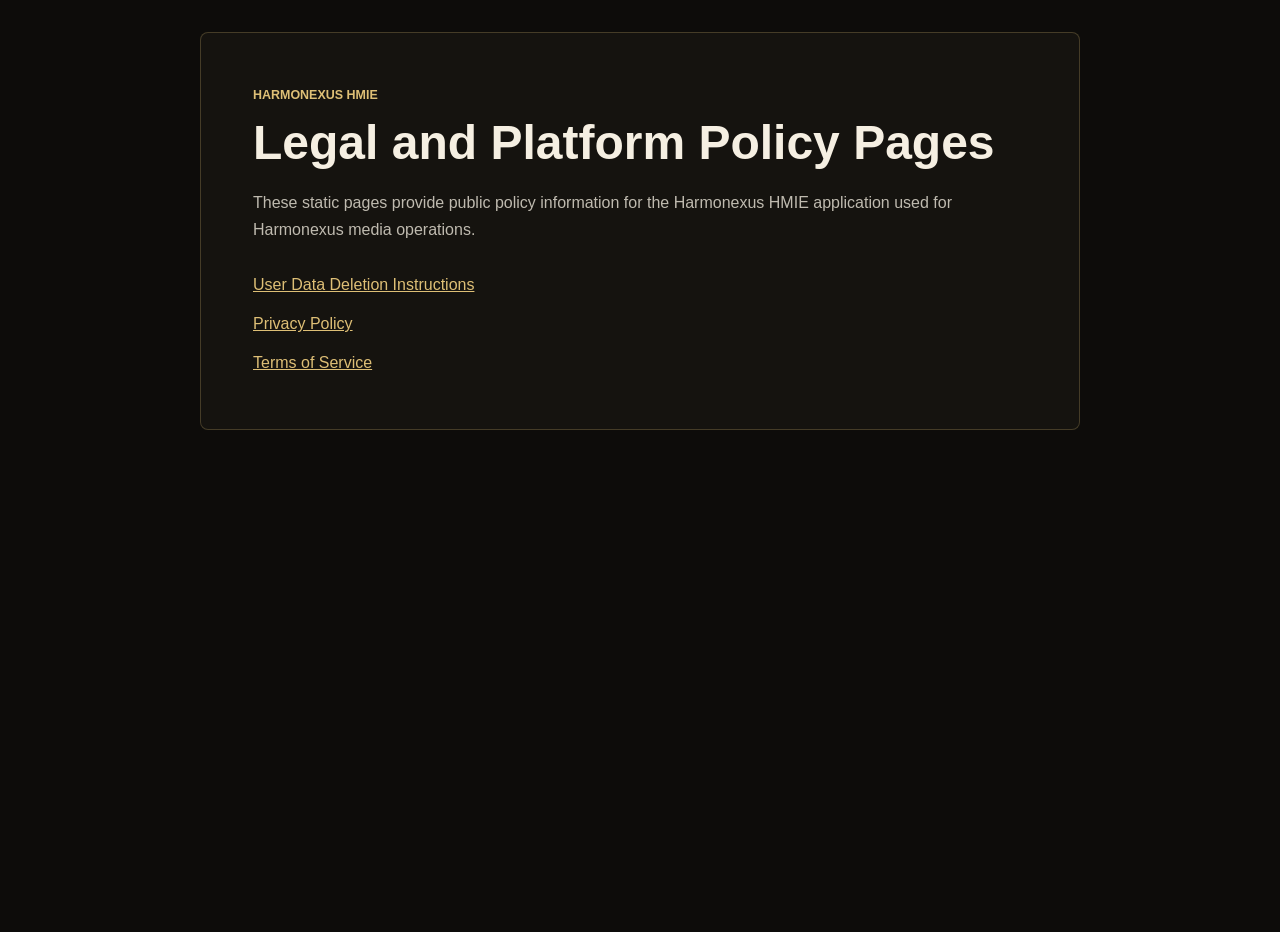
<file: index.html>
<!doctype html>
<html lang="en">
  <head>
    <meta charset="utf-8" />
    <meta name="viewport" content="width=device-width, initial-scale=1" />
    <title>Harmonexus HMIE Legal Pages</title>
    <meta name="description" content="Static legal pages for the Harmonexus HMIE Meta application." />
    <link rel="stylesheet" href="./styles.css" />
  </head>
  <body>
    <main class="page">
      <p class="eyebrow">Harmonexus HMIE</p>
      <h1>Legal and Platform Policy Pages</h1>
      <p>
        These static pages provide public policy information for the Harmonexus HMIE
        application used for Harmonexus media operations.
      </p>
      <nav aria-label="Legal pages">
        <a href="./data-deletion/">User Data Deletion Instructions</a>
        <a href="./privacy/">Privacy Policy</a>
        <a href="./terms/">Terms of Service</a>
      </nav>
    </main>
  </body>
</html>
</file>
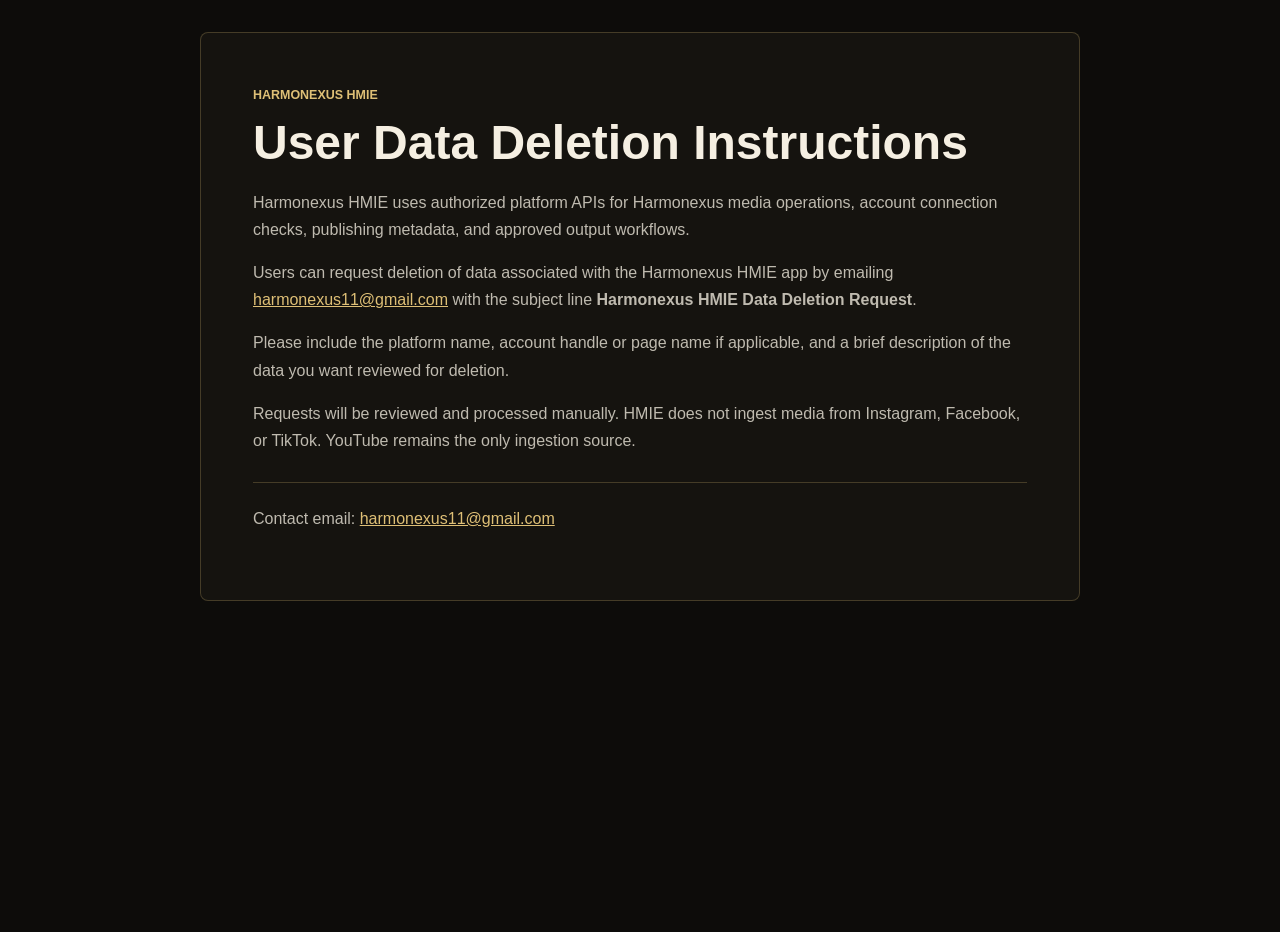
<file: data-deletion/index.html>
<!doctype html>
<html lang="en">
  <head>
    <meta charset="utf-8" />
    <meta name="viewport" content="width=device-width, initial-scale=1" />
    <title>Harmonexus HMIE Data Deletion Instructions</title>
    <meta name="description" content="User data deletion instructions for Harmonexus HMIE." />
    <link rel="stylesheet" href="../styles.css" />
  </head>
  <body>
    <main class="page">
      <p class="eyebrow">Harmonexus HMIE</p>
      <h1>User Data Deletion Instructions</h1>
      <p>
        Harmonexus HMIE uses authorized platform APIs for Harmonexus media operations,
        account connection checks, publishing metadata, and approved output workflows.
      </p>
      <p>
        Users can request deletion of data associated with the Harmonexus HMIE app by
        emailing <a href="mailto:harmonexus11@gmail.com">harmonexus11@gmail.com</a>
        with the subject line <strong>Harmonexus HMIE Data Deletion Request</strong>.
      </p>
      <p>
        Please include the platform name, account handle or page name if applicable,
        and a brief description of the data you want reviewed for deletion.
      </p>
      <p>
        Requests will be reviewed and processed manually. HMIE does not ingest media
        from Instagram, Facebook, or TikTok. YouTube remains the only ingestion source.
      </p>
      <p class="contact">
        Contact email:
        <a href="mailto:harmonexus11@gmail.com">harmonexus11@gmail.com</a>
      </p>
    </main>
  </body>
</html>
</file>
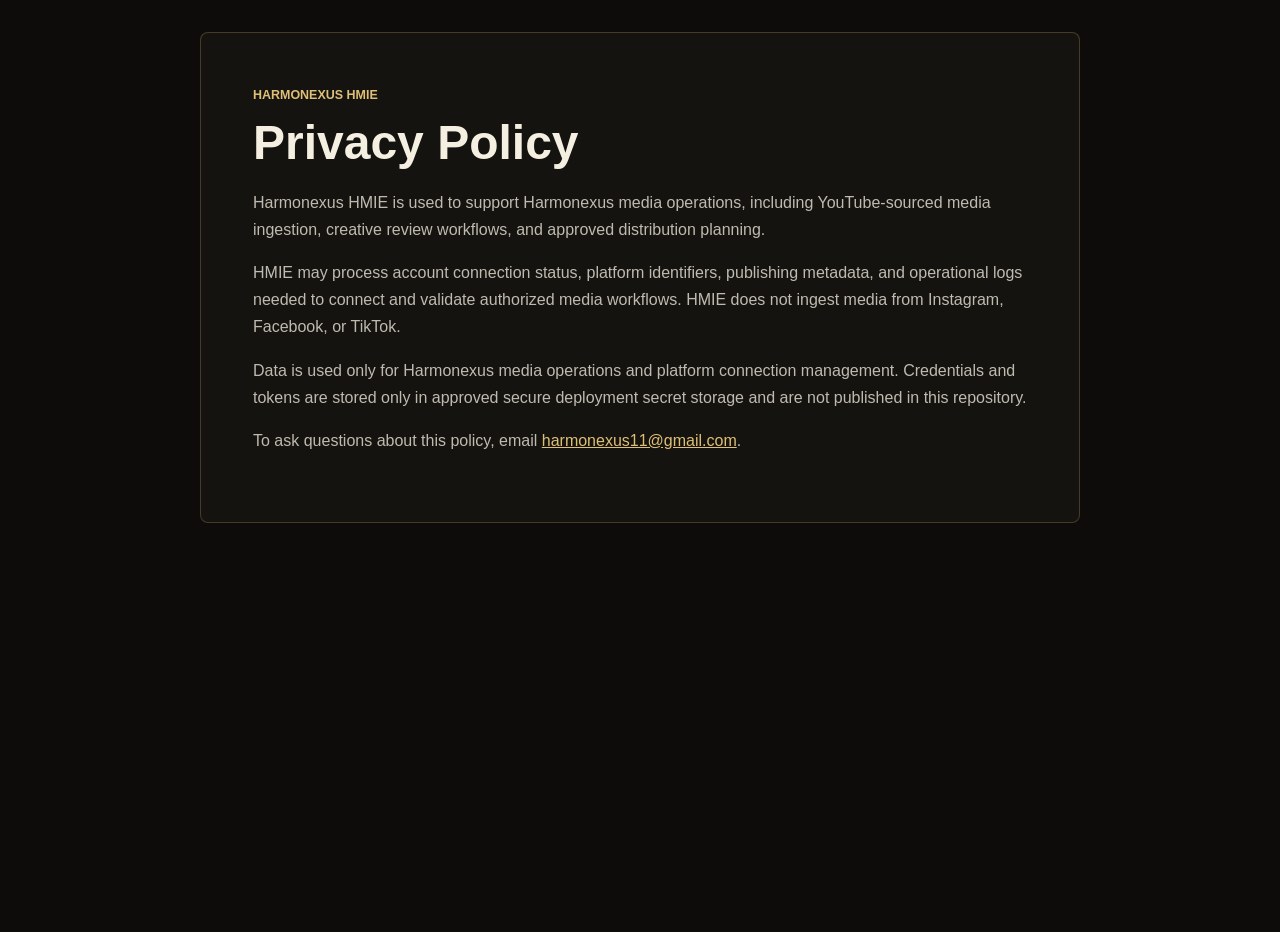
<file: privacy/index.html>
<!doctype html>
<html lang="en">
  <head>
    <meta charset="utf-8" />
    <meta name="viewport" content="width=device-width, initial-scale=1" />
    <title>Harmonexus HMIE Privacy Policy</title>
    <meta name="description" content="Privacy policy for Harmonexus HMIE." />
    <link rel="stylesheet" href="../styles.css" />
  </head>
  <body>
    <main class="page">
      <p class="eyebrow">Harmonexus HMIE</p>
      <h1>Privacy Policy</h1>
      <p>
        Harmonexus HMIE is used to support Harmonexus media operations, including
        YouTube-sourced media ingestion, creative review workflows, and approved
        distribution planning.
      </p>
      <p>
        HMIE may process account connection status, platform identifiers, publishing
        metadata, and operational logs needed to connect and validate authorized media
        workflows. HMIE does not ingest media from Instagram, Facebook, or TikTok.
      </p>
      <p>
        Data is used only for Harmonexus media operations and platform connection
        management. Credentials and tokens are stored only in approved secure
        deployment secret storage and are not published in this repository.
      </p>
      <p>
        To ask questions about this policy, email
        <a href="mailto:harmonexus11@gmail.com">harmonexus11@gmail.com</a>.
      </p>
    </main>
  </body>
</html>
</file>
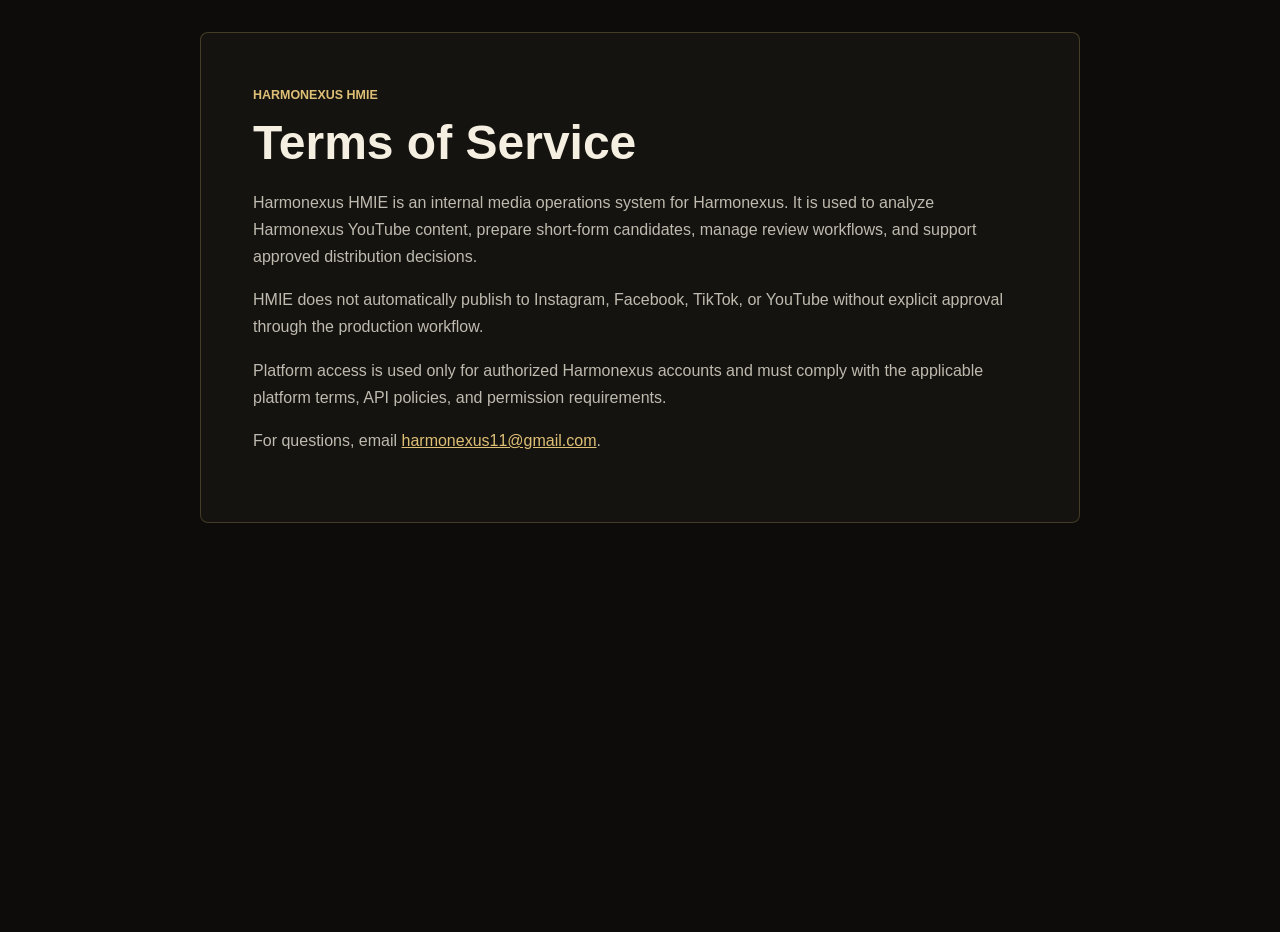
<file: terms/index.html>
<!doctype html>
<html lang="en">
  <head>
    <meta charset="utf-8" />
    <meta name="viewport" content="width=device-width, initial-scale=1" />
    <title>Harmonexus HMIE Terms of Service</title>
    <meta name="description" content="Terms of service for Harmonexus HMIE." />
    <link rel="stylesheet" href="../styles.css" />
  </head>
  <body>
    <main class="page">
      <p class="eyebrow">Harmonexus HMIE</p>
      <h1>Terms of Service</h1>
      <p>
        Harmonexus HMIE is an internal media operations system for Harmonexus. It is
        used to analyze Harmonexus YouTube content, prepare short-form candidates,
        manage review workflows, and support approved distribution decisions.
      </p>
      <p>
        HMIE does not automatically publish to Instagram, Facebook, TikTok, or YouTube
        without explicit approval through the production workflow.
      </p>
      <p>
        Platform access is used only for authorized Harmonexus accounts and must comply
        with the applicable platform terms, API policies, and permission requirements.
      </p>
      <p>
        For questions, email
        <a href="mailto:harmonexus11@gmail.com">harmonexus11@gmail.com</a>.
      </p>
    </main>
  </body>
</html>
</file>
<file: styles.css>
:root {
  color-scheme: dark;
  --bg: #0d0c0a;
  --panel: #15130f;
  --text: #f5efe2;
  --muted: rgba(245, 239, 226, 0.76);
  --gold: #debf76;
  --line: rgba(222, 191, 118, 0.24);
}

* {
  box-sizing: border-box;
}

body {
  margin: 0;
  min-height: 100vh;
  background: var(--bg);
  color: var(--text);
  font-family: Inter, Arial, Helvetica, sans-serif;
  letter-spacing: 0;
}

.page {
  width: min(880px, calc(100% - 32px));
  margin: 32px auto;
  padding: clamp(28px, 5vw, 52px);
  background: var(--panel);
  border: 1px solid var(--line);
  border-radius: 8px;
}

.eyebrow {
  color: var(--gold);
  font-size: 0.78rem;
  font-weight: 700;
  margin: 0 0 12px;
  text-transform: uppercase;
}

h1 {
  margin: 0 0 20px;
  font-size: clamp(2rem, 5vw, 3rem);
  line-height: 1.05;
}

p,
a {
  font-size: 1rem;
  line-height: 1.7;
}

p {
  color: var(--muted);
}

a {
  color: var(--gold);
}

nav {
  display: grid;
  gap: 12px;
  margin-top: 28px;
}

.contact {
  margin-top: 28px;
  padding-top: 22px;
  border-top: 1px solid var(--line);
}
</file>
